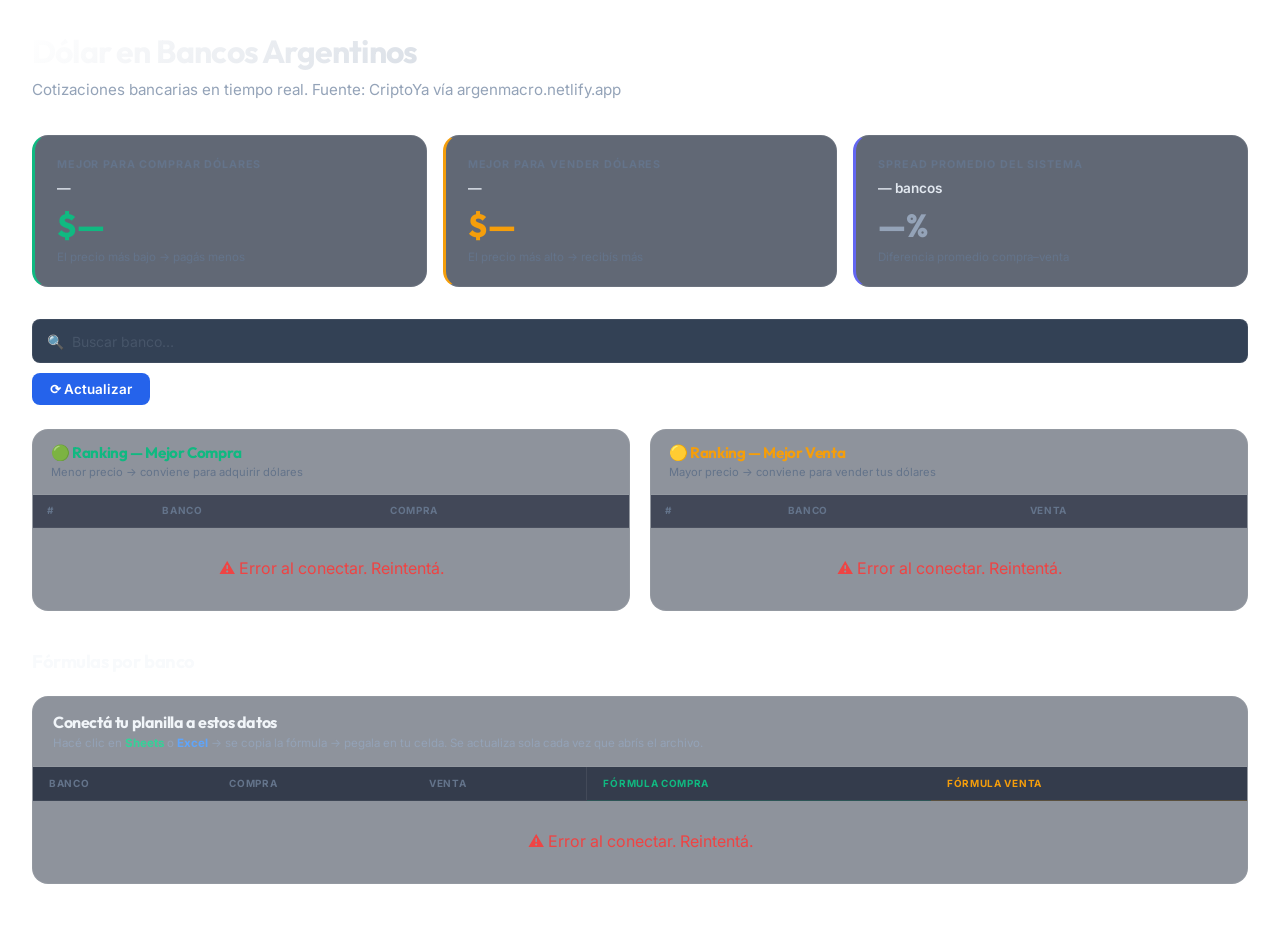
<file: dolar_bancos.html>
<!DOCTYPE html>
<html lang="es">
<head>
    <!-- Google tag (gtag.js) -->
    <script async src="https://www.googletagmanager.com/gtag/js?id=G-GSQ99MXP6F"></script>
    <script>
      window.dataLayer = window.dataLayer || [];
      function gtag(){dataLayer.push(arguments);}
      gtag('js', new Date());
      gtag('config', 'G-GSQ99MXP6F');
    </script>
    <meta charset="UTF-8">
    <meta name="viewport" content="width=device-width, initial-scale=1.0">
    <title>Dólar en Bancos</title>
    <script async src="https://pagead2.googlesyndication.com/pagead/js/adsbygoogle.js?client=ca-pub-7056671058245686"
     crossorigin="anonymous"></script>
    <link rel="stylesheet" href="estilos_compartidos.css">
    <style>
        body { padding: 32px; background-color: transparent; }
        @media (max-width: 900px) { body { padding: 16px; } .rankings-grid { grid-template-columns: 1fr !important; } }

        /* ── HERO ───────────────────────────────────────────────── */
        .hero-grid {
            display: grid;
            grid-template-columns: repeat(3, 1fr);
            gap: 16px;
            margin-bottom: 32px;
        }
        @media (max-width: 700px) { .hero-grid { grid-template-columns: 1fr; } }

        .hero-card {
            background: rgba(30,41,59,0.7);
            border: 1px solid rgba(255,255,255,0.07);
            border-radius: 16px;
            padding: 20px 22px;
            backdrop-filter: blur(10px);
            display: flex;
            flex-direction: column;
            gap: 5px;
        }
        .hc-label  { font-size: 0.67rem; text-transform: uppercase; letter-spacing: 0.08em; color: var(--text-muted); font-weight: 700; }
        .hc-name   { font-size: 0.85rem; color: #e2e8f0; font-weight: 600; white-space: nowrap; overflow: hidden; text-overflow: ellipsis; }
        .hc-value  { font-family: 'Outfit', sans-serif; font-size: 2rem; font-weight: 800; line-height: 1.1; margin-top: 3px; }
        .hc-sub    { font-size: 0.72rem; color: var(--text-muted); }
        .hero-buy  .hc-value  { color: #10b981; }
        .hero-sell .hc-value  { color: #f59e0b; }
        .hero-spread .hc-value{ color: #94a3b8; }
        .hero-buy   { border-left: 3px solid #10b981; }
        .hero-sell  { border-left: 3px solid #f59e0b; }
        .hero-spread{ border-left: 3px solid #6366f1; }

        /* ── SECTION TITLE ──────────────────────────────────────── */
        .section-title {
            font-family: 'Outfit', sans-serif;
            font-size: 1.15rem;
            font-weight: 700;
            margin: 0 0 14px 0;
            padding-bottom: 8px;
            border-bottom: 1px solid rgba(255,255,255,0.07);
        }

        /* ── CONTROLS ───────────────────────────────────────────── */
        .top-controls {
            display: flex;
            align-items: center;
            gap: 10px;
            flex-wrap: wrap;
            margin-bottom: 24px;
        }
        .search-input {
            background: rgba(30,41,59,0.9);
            border: 1px solid rgba(255,255,255,0.1);
            color: #f8fafc;
            padding: 8px 14px;
            border-radius: 8px;
            font-size: 0.84rem;
            font-family: 'Inter', sans-serif;
            outline: none;
            min-width: 190px;
            transition: border-color 0.2s;
        }
        .search-input:focus { border-color: #3b82f6; }
        .search-input::placeholder { color: #475569; }

        .btn-refresh {
            background: #2563eb;
            color: #fff;
            border: none;
            padding: 8px 18px;
            border-radius: 8px;
            font-size: 0.84rem;
            font-weight: 600;
            cursor: pointer;
            transition: all 0.2s;
            font-family: 'Inter', sans-serif;
        }
        .btn-refresh:hover:not(:disabled) { background: #1d4ed8; transform: translateY(-1px); }
        .btn-refresh:disabled { opacity: 0.5; cursor: not-allowed; }
        .last-update { font-size: 0.72rem; color: var(--text-muted); }

        /* ── DOS RANKINGS ───────────────────────────────────────── */
        .rankings-grid {
            display: grid;
            grid-template-columns: 1fr 1fr;
            gap: 20px;
            margin-bottom: 40px;
        }
        .ranking-card {
            background: rgba(30,41,59,0.5);
            border: 1px solid rgba(255,255,255,0.06);
            border-radius: 16px;
            overflow: hidden;
        }
        .ranking-header {
            padding: 14px 18px 12px;
            border-bottom: 1px solid rgba(255,255,255,0.06);
        }
        .ranking-header h3 { font-family: 'Outfit', sans-serif; font-size: 0.95rem; font-weight: 700; margin: 0 0 2px 0; }
        .ranking-header p  { font-size: 0.7rem; color: var(--text-muted); margin: 0; }
        .rh-buy  h3 { color: #10b981; }
        .rh-sell h3 { color: #f59e0b; }

        table.rtable { width: 100%; border-collapse: collapse; }
        .rtable thead th {
            background: rgba(15,23,42,0.6);
            color: #64748b;
            font-size: 0.62rem;
            text-transform: uppercase;
            letter-spacing: 0.07em;
            font-weight: 700;
            padding: 8px 14px;
            text-align: left;
            border-bottom: 1px solid rgba(255,255,255,0.05);
        }
        .rtable tbody tr { border-bottom: 1px solid rgba(255,255,255,0.04); transition: background 0.15s; }
        .rtable tbody tr:hover { background: rgba(255,255,255,0.03); }
        .rtable tbody tr:last-child { border-bottom: none; }
        .rtable td { padding: 9px 14px; vertical-align: middle; }

        .td-pos { font-family: 'Outfit', sans-serif; font-weight: 800; font-size: 0.9rem; color: #334155; width: 24px; }
        .td-pos.p1 { color: #f59e0b; }
        .td-pos.p2 { color: #94a3b8; }
        .td-pos.p3 { color: #92400e; }
        .td-name   { font-size: 0.82rem; font-weight: 600; color: #e2e8f0; max-width: 130px; white-space: nowrap; overflow: hidden; text-overflow: ellipsis; }
        .td-price  { font-family: 'Outfit', sans-serif; font-weight: 700; font-size: 0.97rem; white-space: nowrap; }
        .price-buy  { color: #10b981; }
        .price-sell { color: #f59e0b; }

        /* ── TABLA DE FÓRMULAS ──────────────────────────────────── */
        .formula-table-wrap {
            background: rgba(30,41,59,0.5);
            border: 1px solid rgba(255,255,255,0.06);
            border-radius: 16px;
            overflow: hidden;
            margin-bottom: 32px;
        }

        .ftable-header {
            padding: 16px 20px 13px;
            border-bottom: 1px solid rgba(255,255,255,0.06);
        }
        .ftable-header h3 { font-family: 'Outfit', sans-serif; font-size: 1rem; font-weight: 700; color: #f1f5f9; margin: 0 0 2px 0; }
        .ftable-header p  { font-size: 0.72rem; color: #94a3b8; margin: 0; }

        table.ftable { width: 100%; border-collapse: collapse; }
        .ftable thead th {
            background: rgba(15,23,42,0.7);
            color: #64748b;
            font-size: 0.62rem;
            text-transform: uppercase;
            letter-spacing: 0.07em;
            font-weight: 700;
            padding: 9px 16px;
            text-align: left;
            border-bottom: 1px solid rgba(255,255,255,0.05);
            white-space: nowrap;
        }
        .ftable th.th-group-buy  { color: #10b981; border-bottom-color: rgba(16,185,129,0.2); }
        .ftable th.th-group-sell { color: #f59e0b; border-bottom-color: rgba(245,158,11,0.2); }

        .ftable tbody tr { border-bottom: 1px solid rgba(255,255,255,0.04); transition: background 0.15s; }
        .ftable tbody tr:hover { background: rgba(255,255,255,0.03); }
        .ftable tbody tr:last-child { border-bottom: none; }
        .ftable td { padding: 9px 16px; vertical-align: middle; }

        .ft-name  { font-size: 0.83rem; font-weight: 600; color: #e2e8f0; white-space: nowrap; }
        .ft-price { font-family: 'Outfit', sans-serif; font-weight: 700; font-size: 0.93rem; white-space: nowrap; }
        .ft-buy-price  { color: #10b981; }
        .ft-sell-price { color: #f59e0b; }

        .btn-f {
            display: inline-flex;
            align-items: center;
            gap: 4px;
            font-size: 0.67rem;
            font-weight: 700;
            padding: 4px 10px;
            border-radius: 6px;
            cursor: pointer;
            border: 1px solid;
            font-family: 'Inter', sans-serif;
            transition: all 0.15s;
            letter-spacing: 0.02em;
            white-space: nowrap;
        }
        .btn-f-sheets {
            color: #34d399;
            border-color: rgba(52,211,153,0.3);
            background: rgba(52,211,153,0.08);
        }
        .btn-f-sheets:hover { background: rgba(52,211,153,0.18); }

        .btn-f-excel {
            color: #60a5fa;
            border-color: rgba(96,165,250,0.3);
            background: rgba(96,165,250,0.08);
        }
        .btn-f-excel:hover { background: rgba(96,165,250,0.18); }

        .btn-f.copied {
            color: #a78bfa !important;
            border-color: rgba(167,139,250,0.35) !important;
            background: rgba(167,139,250,0.1) !important;
        }

        .ft-btns { display: flex; gap: 5px; flex-wrap: nowrap; }

        /* separador de grupos */
        .th-divider { border-left: 1px solid rgba(255,255,255,0.07) !important; }
        .td-divider { border-left: 1px solid rgba(255,255,255,0.05); }

        /* skeleton */
        .sk { display:inline-block; height:12px; border-radius:4px; background:linear-gradient(90deg,rgba(255,255,255,0.05) 25%,rgba(255,255,255,0.1) 50%,rgba(255,255,255,0.05) 75%); background-size:200% 100%; animation:shimmer 1.4s infinite; }
        @keyframes shimmer { 0%{background-position:200% 0}100%{background-position:-200% 0} }

        /* ── TOAST ──────────────────────────────────────────────── */
        #copy-toast {
            position: fixed;
            bottom: 28px;
            left: 50%;
            transform: translateX(-50%) translateY(0);
            background: rgba(16,185,129,0.96);
            color: #fff;
            padding: 11px 22px;
            border-radius: 12px;
            font-size: 0.85rem;
            font-weight: 600;
            font-family: 'Inter', sans-serif;
            z-index: 9999;
            box-shadow: 0 6px 24px rgba(0,0,0,0.45);
            pointer-events: none;
            display: flex;
            align-items: center;
            gap: 8px;
            animation: toast-in 0.22s ease;
        }
        @keyframes toast-in {
            from { opacity: 0; transform: translateX(-50%) translateY(10px); }
            to   { opacity: 1; transform: translateX(-50%) translateY(0);    }
        }
    </style>
</head>
<body>

<!-- HEADER -->
<div class="page-header stagger-1 fade-in">
    <h1 class="page-title">Dólar en Bancos Argentinos</h1>
    <p class="page-subtitle">Cotizaciones bancarias en tiempo real. Fuente: CriptoYa vía argenmacro.netlify.app</p>
</div>

<!-- HERO CARDS -->
<div class="hero-grid stagger-1 fade-in">
    <div class="hero-card hero-buy">
        <span class="hc-label">Mejor para comprar dólares</span>
        <span class="hc-name" id="best-buy-bank">—</span>
        <span class="hc-value" id="best-buy-val">$—</span>
        <span class="hc-sub">El precio más bajo → pagás menos</span>
    </div>
    <div class="hero-card hero-sell">
        <span class="hc-label">Mejor para vender dólares</span>
        <span class="hc-name" id="best-sell-bank">—</span>
        <span class="hc-value" id="best-sell-val">$—</span>
        <span class="hc-sub">El precio más alto → recibís más</span>
    </div>
    <div class="hero-card hero-spread">
        <span class="hc-label">Spread promedio del sistema</span>
        <span class="hc-name" id="bank-count">— bancos</span>
        <span class="hc-value" id="avg-spread">—%</span>
        <span class="hc-sub">Diferencia promedio compra–venta</span>
    </div>
</div>

<!-- CONTROLES -->
<div class="top-controls stagger-2 fade-in">
    <input type="text" class="search-input" id="search-input" placeholder="🔍  Buscar banco…" oninput="renderAll()">
    <button class="btn-refresh" id="btn-refresh" onclick="loadData()">⟳ Actualizar</button>
    <span class="last-update" id="last-update"></span>
</div>

<!-- DOS RANKINGS -->
<div class="rankings-grid stagger-3 fade-in">
    <div class="ranking-card">
        <div class="ranking-header rh-buy">
            <h3>🟢 Ranking — Mejor Compra</h3>
            <p>Menor precio → conviene para adquirir dólares</p>
        </div>
        <table class="rtable">
            <thead><tr><th>#</th><th>Banco</th><th>Compra</th></tr></thead>
            <tbody id="tbody-buy">
                <tr><td colspan="3" style="padding:24px;text-align:center"><span class="sk" style="width:180px"></span></td></tr>
            </tbody>
        </table>
    </div>
    <div class="ranking-card">
        <div class="ranking-header rh-sell">
            <h3>🟡 Ranking — Mejor Venta</h3>
            <p>Mayor precio → conviene para vender tus dólares</p>
        </div>
        <table class="rtable">
            <thead><tr><th>#</th><th>Banco</th><th>Venta</th></tr></thead>
            <tbody id="tbody-sell">
                <tr><td colspan="3" style="padding:24px;text-align:center"><span class="sk" style="width:180px"></span></td></tr>
            </tbody>
        </table>
    </div>
</div>

<!-- TABLA DE FÓRMULAS -->
<h2 class="section-title stagger-4 fade-in">Fórmulas por banco</h2>
<div class="formula-table-wrap stagger-4 fade-in">
    <div class="ftable-header">
        <h3>Conectá tu planilla a estos datos</h3>
        <p>Hacé clic en <strong style="color:#34d399">Sheets</strong> o <strong style="color:#60a5fa">Excel</strong> → se copia la fórmula → pegala en tu celda. Se actualiza sola cada vez que abrís el archivo.</p>
    </div>
    <div style="overflow-x:auto">
        <table class="ftable">
            <thead>
                <tr>
                    <th>Banco</th>
                    <th>Compra</th>
                    <th>Venta</th>
                    <th class="th-divider th-group-buy">Fórmula Compra</th>
                    <th class="th-group-sell">Fórmula Venta</th>
                </tr>
            </thead>
            <tbody id="tbody-formulas">
                <tr><td colspan="5" style="padding:28px;text-align:center"><span class="sk" style="width:220px"></span></td></tr>
            </tbody>
        </table>
    </div>
</div>

<script>
// ── CONFIG ────────────────────────────────────────────────────────────────
const API_URL      = 'https://criptoya.com/api/bancostodos';
const ENDPOINT_BASE = 'https://argenmacro.netlify.app/api/dolar-bancos';

// ── STATE ─────────────────────────────────────────────────────────────────
let allBanks = [];

// ── FORMAT ────────────────────────────────────────────────────────────────
const fmt    = n => n != null ? '$' + Number(n).toLocaleString('es-AR', { minimumFractionDigits: 2, maximumFractionDigits: 2 }) : '—';
const fmtPct = n => n != null ? Number(n).toFixed(2) + '%' : '—';
const escH   = s => String(s).replace(/&/g,'&amp;').replace(/</g,'&lt;').replace(/>/g,'&gt;').replace(/"/g,'&quot;');

// ── FÓRMULAS (simples: solo el número del endpoint) ───────────────────────
function fSheets(key, campo) {
    return `=IFERROR(VALUE(IMPORTDATA("${ENDPOINT_BASE}?banco=${key}&campo=${campo}")),"N/D")`;
}
function fExcel(key, campo) {
    return `=IFERROR(VALUE(WEBSERVICE("${ENDPOINT_BASE}?banco=${key}&campo=${campo}")),"N/D")`;
}

// ── LOAD ──────────────────────────────────────────────────────────────────
async function loadData() {
    const btn = document.getElementById('btn-refresh');
    btn.disabled = true;
    btn.textContent = '⟳ Cargando…';
    try {
        const res = await fetch(API_URL);
        if (!res.ok) throw new Error('HTTP ' + res.status);
        const raw = await res.json();

        allBanks = parseBanks(raw);
        updateHero();
        renderAll();

        const now = new Date();
        document.getElementById('last-update').textContent =
            'Actualizado ' + now.toLocaleTimeString('es-AR', { hour: '2-digit', minute: '2-digit' });
    } catch (err) {
        console.error(err);
        ['tbody-buy','tbody-sell','tbody-formulas'].forEach(id => {
            const cols = id === 'tbody-formulas' ? 5 : 3;
            document.getElementById(id).innerHTML =
                `<tr><td colspan="${cols}" style="text-align:center;padding:28px;color:#ef4444;">⚠ Error al conectar. Reintentá.</td></tr>`;
        });
    } finally {
        btn.disabled = false;
        btn.textContent = '⟳ Actualizar';
    }
}

// ── PARSE ─────────────────────────────────────────────────────────────────
function parseBanks(raw) {
    return Object.entries(raw)
        .filter(([key]) => !key.toLowerCase().includes('columbia'))
        .map(([key, b]) => {
            const buy  = b.totalask ?? b.ask ?? null;
            const sell = b.totalbid ?? b.bid ?? null;
            if (buy == null && sell == null) return null;
            const buyField  = b.totalask != null ? 'totalask' : 'ask';
            const sellField = b.totalbid != null ? 'totalbid' : 'bid';
            const spreadPct = (buy && sell && buy > 0) ? ((sell - buy) / buy) * 100 : null;
            return { key, name: prettify(key), buy, sell, buyField, sellField, spreadPct };
        })
        .filter(Boolean);
}

function prettify(k) {
    return k.replace(/([a-z])([A-Z])/g,'$1 $2').replace(/_/g,' ').replace(/\b\w/g, c => c.toUpperCase());
}

// ── HERO ──────────────────────────────────────────────────────────────────
function updateHero() {
    const wBuy   = allBanks.filter(b => b.buy  != null).sort((a,b) => a.buy  - b.buy);
    const wSell  = allBanks.filter(b => b.sell != null).sort((a,b) => b.sell - a.sell);
    const wBoth  = allBanks.filter(b => b.buy  != null && b.sell != null);
    const avg    = wBoth.length ? wBoth.reduce((s,b) => s + (b.spreadPct||0), 0) / wBoth.length : null;

    document.getElementById('best-buy-bank').textContent  = wBuy[0]?.name  ?? '—';
    document.getElementById('best-buy-val').textContent   = wBuy[0]  ? fmt(wBuy[0].buy)   : '—';
    document.getElementById('best-sell-bank').textContent = wSell[0]?.name ?? '—';
    document.getElementById('best-sell-val').textContent  = wSell[0] ? fmt(wSell[0].sell) : '—';
    document.getElementById('bank-count').textContent     = allBanks.length + ' bancos';
    document.getElementById('avg-spread').textContent     = avg != null ? fmtPct(avg) : '—';
}

// ── RENDER ────────────────────────────────────────────────────────────────
function renderAll() {
    const q = (document.getElementById('search-input')?.value ?? '').toLowerCase().trim();
    let banks = [...allBanks];
    if (q) banks = banks.filter(b => b.name.toLowerCase().includes(q));

    const buyRanking  = banks.filter(b => b.buy  != null).sort((a,b) => a.buy  - b.buy);
    const sellRanking = banks.filter(b => b.sell != null).sort((a,b) => b.sell - a.sell);
    const allSorted   = banks.slice().sort((a,b) => a.name.localeCompare(b.name));

    document.getElementById('tbody-buy').innerHTML  = renderRank(buyRanking,  'buy');
    document.getElementById('tbody-sell').innerHTML = renderRank(sellRanking, 'sell');
    document.getElementById('tbody-formulas').innerHTML = renderFormulas(allSorted);
}

function renderRank(rows, mode) {
    if (!rows.length) return '<tr><td colspan="3" style="text-align:center;padding:20px;color:#475569;">Sin resultados</td></tr>';
    return rows.map((b, i) => {
        const pos = i + 1;
        const pc  = pos===1?'p1':pos===2?'p2':pos===3?'p3':'';
        const price = mode === 'buy' ? fmt(b.buy) : fmt(b.sell);
        const pc2   = mode === 'buy' ? 'price-buy' : 'price-sell';
        return `<tr>
            <td class="td-pos ${pc}">${pos}</td>
            <td class="td-name" title="${escH(b.name)}">${escH(b.name)}</td>
            <td class="td-price ${pc2}">${price}</td>
        </tr>`;
    }).join('');
}

function renderFormulas(rows) {
    if (!rows.length) return '<tr><td colspan="5" style="text-align:center;padding:20px;color:#475569;">Sin resultados</td></tr>';
    return rows.map((b, i) => {
        const sid_buy  = `fb-sb-${i}`;
        const eid_buy  = `fb-eb-${i}`;
        const sid_sell = `fb-ss-${i}`;
        const eid_sell = `fb-es-${i}`;

        const sf_buy  = fSheets(b.key, b.buyField);
        const ef_buy  = fExcel(b.key, b.buyField);
        const sf_sell = fSheets(b.key, b.sellField);
        const ef_sell = fExcel(b.key, b.sellField);

        return `<tr>
            <td class="ft-name">${escH(b.name)}</td>
            <td class="ft-price ft-buy-price">${b.buy != null ? fmt(b.buy) : '<span style="color:#475569;font-size:.8rem">s/d</span>'}</td>
            <td class="ft-price ft-sell-price">${b.sell != null ? fmt(b.sell) : '<span style="color:#475569;font-size:.8rem">s/d</span>'}</td>
            <td class="td-divider">
                <div class="ft-btns">
                    ${b.buy != null ? `<button class="btn-f btn-f-sheets" id="${sid_buy}" onclick="copyF(${JSON.stringify(sf_buy)},'${sid_buy}','Sheets')">📗 Sheets</button>` : ''}
                    ${b.buy != null ? `<button class="btn-f btn-f-excel"  id="${eid_buy}" onclick="copyF(${JSON.stringify(ef_buy)},'${eid_buy}','Excel')">📘 Excel</button>`  : ''}
                </div>
            </td>
            <td>
                <div class="ft-btns">
                    ${b.sell != null ? `<button class="btn-f btn-f-sheets" id="${sid_sell}" onclick="copyF(${JSON.stringify(sf_sell)},'${sid_sell}','Sheets')">📗 Sheets</button>` : ''}
                    ${b.sell != null ? `<button class="btn-f btn-f-excel"  id="${eid_sell}" onclick="copyF(${JSON.stringify(ef_sell)},'${eid_sell}','Excel')">📘 Excel</button>`  : ''}
                </div>
            </td>
        </tr>`;
    }).join('');
}

// ── COPY ──────────────────────────────────────────────────────────────────
function copyF(text, btnId, label) {
    const btn  = document.getElementById(btnId);
    const orig = btn.innerHTML;

    // Fallback sincrónico: necesita el gesture del usuario activo (no puede ir en .catch async)
    function execFallback() {
        try {
            const ta = document.createElement('textarea');
            ta.value = text;
            ta.style.cssText = 'position:fixed;opacity:0;pointer-events:none;top:0;left:0;';
            document.body.appendChild(ta);
            ta.focus();
            ta.select();
            const ok = document.execCommand('copy');
            document.body.removeChild(ta);
            return ok;
        } catch (e) { return false; }
    }

    function onSuccess() {
        btn.textContent = '✓';
        btn.classList.add('copied');
        setTimeout(() => { btn.innerHTML = orig; btn.classList.remove('copied'); }, 1800);
        showToast();
    }

    // Intentar clipboard API (HTTPS / contexto seguro)
    if (navigator.clipboard && window.isSecureContext) {
        navigator.clipboard.writeText(text)
            .then(onSuccess)
            .catch(() => { if (execFallback()) onSuccess(); });
    } else {
        // iframe o HTTP: ir directo al fallback sincrónico
        if (execFallback()) onSuccess();
    }
}

function showToast() {
    const prev = document.getElementById('copy-toast');
    if (prev) prev.remove();

    const t = document.createElement('div');
    t.id = 'copy-toast';
    t.innerHTML = '✓ &nbsp;¡Copiado al portapapeles!';
    document.body.appendChild(t);

    setTimeout(() => {
        t.style.transition = 'opacity 0.3s ease';
        t.style.opacity = '0';
        setTimeout(() => t.remove(), 320);
    }, 2200);
}

// ── INIT ──────────────────────────────────────────────────────────────────
loadData();
</script>
</body>
</html>
</file>
<file: estilos_compartidos.css>
@import url('https://fonts.googleapis.com/css2?family=Inter:wght@300;400;500;600;700;800&family=Outfit:wght@400;500;600;700&display=swap');

/* ─── Design Tokens ─────────────────────────────────────────── */
:root {
    --bg-main:        #0f172a;
    --bg-card:        #1e293b;
    --bg-hover:       #334155;
    --bg-overlay:     rgba(15, 23, 42, 0.85);

    --text-primary:   #f8fafc;
    --text-secondary: #94a3b8;
    --text-muted:     #64748b;

    --accent:         #3b82f6;
    --accent-hover:   #2563eb;
    --accent-light:   rgba(59, 130, 246, 0.1);

    --success:        #10b981;
    --success-bg:     rgba(16, 185, 129, 0.1);
    --danger:         #ef4444;
    --danger-bg:      rgba(239, 68, 68, 0.1);
    --warning:        #f59e0b;
    --warning-bg:     rgba(245, 158, 11, 0.1);

    --border-color:   rgba(255, 255, 255, 0.06);

    --radius-sm:  8px;
    --radius-md:  12px;
    --radius-lg:  16px;
    --radius-xl:  24px;

    --shadow-sm:   0 1px 2px rgba(0,0,0,0.2);
    --shadow-md:   0 4px 12px rgba(0,0,0,0.25);
    --shadow-lg:   0 10px 30px rgba(0,0,0,0.35);
    --shadow-glow: 0 0 20px rgba(59,130,246,0.25);

    --transition: 0.2s ease;

    /* Spacing scale */
    --space-xs:  4px;
    --space-sm:  8px;
    --space-md:  16px;
    --space-lg:  24px;
    --space-xl:  32px;
    --space-2xl: 48px;
}

/* ─── Reset ─────────────────────────────────────────────────── */
*, *::before, *::after {
    box-sizing: border-box;
    margin: 0;
    padding: 0;
}

/* ─── Base ──────────────────────────────────────────────────── */
html {
    font-size: 16px;
    scroll-behavior: smooth;
}

body {
    font-family: 'Inter', system-ui, sans-serif;
    background-color: var(--bg-main);
    color: var(--text-primary);
    line-height: 1.6;
    overflow-x: hidden;
    -webkit-font-smoothing: antialiased;
    -moz-osx-font-smoothing: grayscale;
}

h1, h2, h3, h4, h5, h6 {
    font-family: 'Outfit', system-ui, sans-serif;
    letter-spacing: -0.025em;
    line-height: 1.2;
    color: var(--text-primary);
}

a {
    color: var(--accent);
    text-decoration: none;
}

img, svg {
    display: block;
    max-width: 100%;
}

/* ─── Scrollbar ─────────────────────────────────────────────── */
::-webkit-scrollbar       { width: 5px; height: 5px; }
::-webkit-scrollbar-track { background: transparent; }
::-webkit-scrollbar-thumb { background: var(--bg-hover); border-radius: 4px; }

/* ─── Glass Card ────────────────────────────────────────────── */
.glass-card {
    background: rgba(30, 41, 59, 0.75);
    backdrop-filter: blur(14px);
    -webkit-backdrop-filter: blur(14px);
    border: 1px solid var(--border-color);
    border-radius: var(--radius-lg);
    padding: var(--space-lg);
    box-shadow: var(--shadow-md);
    transition: transform var(--transition), box-shadow var(--transition);
}

.glass-card:hover {
    transform: translateY(-2px);
    box-shadow: var(--shadow-lg);
}

/* ─── Data Display ──────────────────────────────────────────── */
.data-value {
    font-family: 'Outfit', sans-serif;
    font-size: clamp(1.4rem, 3vw, 2rem);
    font-weight: 700;
    color: #fff;
    margin: var(--space-sm) 0;
    line-height: 1;
}

.data-label {
    font-size: 0.75rem;
    color: var(--text-secondary);
    text-transform: uppercase;
    letter-spacing: 0.06em;
    font-weight: 600;
}

/* ─── Badges ────────────────────────────────────────────────── */
.badge {
    display: inline-flex;
    align-items: center;
    gap: 3px;
    padding: 3px 8px;
    border-radius: 6px;
    font-size: 0.72rem;
    font-weight: 600;
    white-space: nowrap;
}

.badge-up      { background: var(--success-bg); color: var(--success); }
.badge-down    { background: var(--danger-bg);  color: var(--danger);  }
.badge-neutral { background: var(--warning-bg); color: var(--warning); }

/* ─── Loader ─────────────────────────────────────────────────  */
.loader-container {
    display: flex;
    justify-content: center;
    align-items: center;
    min-height: 160px;
    width: 100%;
}

.spinner {
    width: 36px;
    height: 36px;
    border: 3px solid rgba(255,255,255,0.08);
    border-radius: 50%;
    border-top-color: var(--accent);
    animation: spin 0.9s ease-in-out infinite;
}

@keyframes spin { to { transform: rotate(360deg); } }

/* ─── Grids ─────────────────────────────────────────────────── */
.grid-2 { display: grid; grid-template-columns: repeat(auto-fit, minmax(min(100%, 280px), 1fr)); gap: var(--space-lg); }
.grid-3 { display: grid; grid-template-columns: repeat(auto-fit, minmax(min(100%, 240px), 1fr)); gap: var(--space-lg); }
.grid-4 { display: grid; grid-template-columns: repeat(auto-fit, minmax(min(100%, 200px), 1fr)); gap: var(--space-lg); }

/* ─── Page Header ───────────────────────────────────────────── */
.page-header { margin-bottom: var(--space-xl); }

.page-title {
    font-size: clamp(1.4rem, 4vw, 2rem);
    font-weight: 700;
    margin-bottom: var(--space-sm);
    background: linear-gradient(135deg, #fff 0%, #94a3b8 100%);
    -webkit-background-clip: text;
    -webkit-text-fill-color: transparent;
    background-clip: text;
}

.page-subtitle {
    color: var(--text-secondary);
    font-size: 0.95rem;
}

/* ─── Section Title ─────────────────────────────────────────── */
.section-title {
    font-family: 'Outfit', sans-serif;
    font-size: clamp(1rem, 2.5vw, 1.25rem);
    font-weight: 600;
    color: var(--text-primary);
    margin-bottom: var(--space-md);
    display: flex;
    align-items: center;
    gap: var(--space-sm);
}

/* ─── Buttons ───────────────────────────────────────────────── */
.btn {
    display: inline-flex;
    align-items: center;
    justify-content: center;
    gap: var(--space-sm);
    padding: 10px 20px;
    border-radius: var(--radius-md);
    font-size: 0.875rem;
    font-weight: 600;
    cursor: pointer;
    border: none;
    transition: transform var(--transition), box-shadow var(--transition), background var(--transition);
    min-height: 44px; /* touch target */
    white-space: nowrap;
}

.btn-primary {
    background: var(--accent);
    color: #fff;
}
.btn-primary:hover {
    background: var(--accent-hover);
    transform: translateY(-1px);
    box-shadow: var(--shadow-glow);
}

.btn-ghost {
    background: transparent;
    border: 1px solid var(--border-color);
    color: var(--text-secondary);
}
.btn-ghost:hover {
    background: var(--bg-hover);
    color: var(--text-primary);
}

/* ─── Tables ─────────────────────────────────────────────────  */
.table-wrapper {
    width: 100%;
    overflow-x: auto;
    -webkit-overflow-scrolling: touch;
    border-radius: var(--radius-md);
}

.premium-table {
    width: 100%;
    border-collapse: separate;
    border-spacing: 0;
    white-space: nowrap;
}

.premium-table th {
    text-align: left;
    padding: 12px 16px;
    color: var(--text-muted);
    font-size: 0.72rem;
    text-transform: uppercase;
    letter-spacing: 0.06em;
    font-weight: 600;
    border-bottom: 1px solid var(--border-color);
    position: sticky;
    top: 0;
    background: var(--bg-card);
    z-index: 1;
}

.premium-table td {
    padding: 14px 16px;
    color: var(--text-primary);
    font-weight: 500;
    font-size: 0.9rem;
    border-bottom: 1px solid rgba(255,255,255,0.02);
}

.premium-table tr:last-child td { border-bottom: none; }
.premium-table tbody tr:hover td { background: rgba(255,255,255,0.025); }

/* ─── Animations ────────────────────────────────────────────── */
.fade-in {
    animation: fadeIn 0.45s ease both;
}

@keyframes fadeIn {
    from { opacity: 0; transform: translateY(8px); }
    to   { opacity: 1; transform: translateY(0); }
}

.stagger-1 { animation-delay: 0.05s; }
.stagger-2 { animation-delay: 0.1s;  }
.stagger-3 { animation-delay: 0.15s; }
.stagger-4 { animation-delay: 0.2s;  }
.stagger-5 { animation-delay: 0.25s; }

/* ─── Chart Containers ──────────────────────────────────────── */
.chart-container {
    position: relative;
    width: 100%;
    height: clamp(220px, 35vw, 320px);
}

/* ─── Form Controls ─────────────────────────────────────────── */
select, input[type="text"], input[type="search"], input[type="number"] {
    background: var(--bg-hover);
    border: 1px solid var(--border-color);
    border-radius: var(--radius-sm);
    color: var(--text-primary);
    font-family: 'Inter', sans-serif;
    font-size: 0.875rem;
    padding: 10px 14px;
    min-height: 44px; /* touch target */
    width: 100%;
    transition: border-color var(--transition);
    appearance: none;
    -webkit-appearance: none;
}

select:focus, input:focus {
    outline: none;
    border-color: var(--accent);
}

/* ─── Stat Mini ─────────────────────────────────────────────── */
.stat-mini {
    display: flex;
    flex-direction: column;
    gap: 4px;
    min-width: 120px;
}

.stat-mini .value {
    font-family: 'Outfit', sans-serif;
    font-size: 1.1rem;
    font-weight: 700;
}

.stat-mini .label {
    font-size: 0.7rem;
    color: var(--text-muted);
    text-transform: uppercase;
    letter-spacing: 0.05em;
}

/* ─── Divider ───────────────────────────────────────────────── */
.divider {
    border: none;
    border-top: 1px solid var(--border-color);
    margin: var(--space-lg) 0;
}

/* ─── Utility ───────────────────────────────────────────────── */
.text-success { color: var(--success); }
.text-danger  { color: var(--danger);  }
.text-warning { color: var(--warning); }
.text-muted   { color: var(--text-muted); }
.text-sm      { font-size: 0.875rem; }
.text-xs      { font-size: 0.75rem; }
.font-mono    { font-family: 'Courier New', monospace; }

.flex        { display: flex; }
.flex-col    { flex-direction: column; }
.items-center { align-items: center; }
.justify-between { justify-content: space-between; }
.gap-sm      { gap: var(--space-sm); }
.gap-md      { gap: var(--space-md); }
.gap-lg      { gap: var(--space-lg); }
.w-full      { width: 100%; }
.mt-sm       { margin-top: var(--space-sm); }
.mt-md       { margin-top: var(--space-md); }
.mt-lg       { margin-top: var(--space-lg); }
.mb-md       { margin-bottom: var(--space-md); }
.mb-lg       { margin-bottom: var(--space-lg); }

/* ─── Responsive: Tablet ────────────────────────────────────── */
@media (max-width: 1024px) {
    .grid-4 { grid-template-columns: repeat(auto-fit, minmax(min(100%, 220px), 1fr)); }
    .glass-card { padding: var(--space-md); }
}

/* ─── Responsive: Mobile ────────────────────────────────────── */
@media (max-width: 640px) {
    .grid-2, .grid-3, .grid-4 {
        grid-template-columns: 1fr;
        gap: var(--space-md);
    }

    .glass-card { padding: var(--space-md); }

    .data-value  { font-size: 1.5rem; }
    .page-title  { font-size: 1.4rem; }
    .btn         { min-height: 48px; }

    .flex-col-mobile { flex-direction: column; align-items: stretch; }

    .hide-mobile { display: none !important; }
    .show-mobile { display: flex !important; }
}

/* ─── Print ─────────────────────────────────────────────────── */
@media print {
    body { background: #fff; color: #000; }
    .glass-card { box-shadow: none; border: 1px solid #ccc; }
}
</file>
